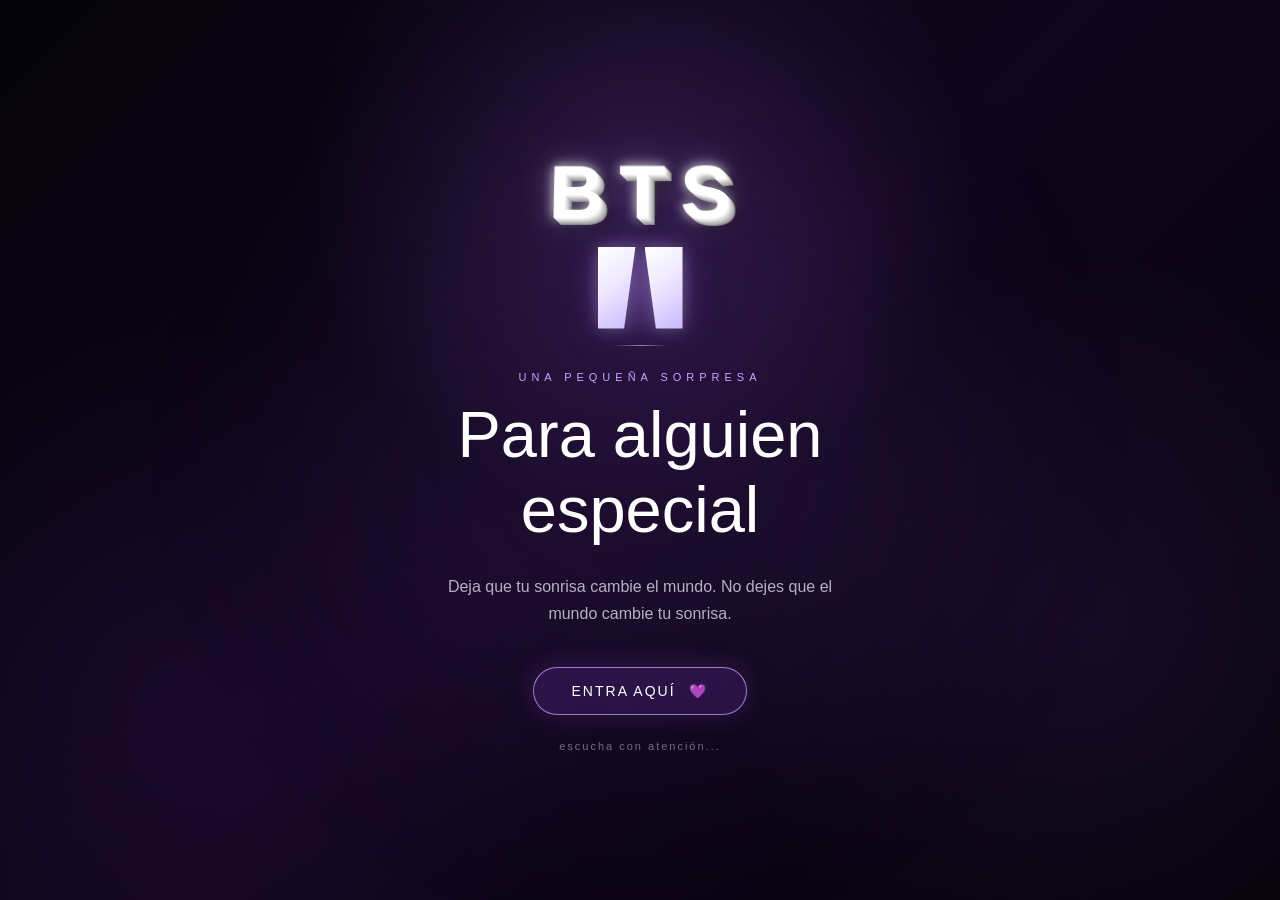
<file: index.html>
<!DOCTYPE html>
<html lang="es">

<head>

    <meta charset="UTF-8">

    <meta
        name="viewport"
        content="width=device-width, initial-scale=1.0">

    <title>Para ti 💜</title>

    <link
        rel="stylesheet"
        href="static/css/estilo.css">

</head>


<body>

    <!-- ================================================= -->
    <!-- PARTICULAS -->
    <!-- ================================================= -->

    <div id="particulas"></div>
    

    <!-- ================================================= -->
    <!-- PRIMERA PÁGINA -->
    <!-- ================================================= -->

    <section
        id="inicio"
        class="inicio">

        <div class="inicio-contenido">

            <div class="bts-logo">
                BTS
            </div>

            <!-- LOGO ESTILIZADO DE BTS -->
            <div class="logo-bts">

                <div class="logo-puerta izquierda-logo"></div>

                <div class="logo-puerta derecha-logo"></div>

            </div>

            <div class="linea-logo"></div>

            <p class="inicio-superior">
                UNA PEQUEÑA SORPRESA
            </p>

            <h1>
                Para alguien<br>
                especial
            </h1>

            <p class="inicio-descripcion">
                Deja que tu sonrisa cambie el mundo. No dejes que el mundo cambie tu sonrisa.
            </p>

            <button id="entrar">

                ENTRA AQUÍ

                <span>
                    💜
                </span>

            </button>

            <p class="hint">
                escucha con atención...
            </p>

        </div>

    </section>


    <!-- ================================================= -->
    <!-- MÚSICA PRIMERA PÁGINA -->
    <!-- ================================================= -->

    <audio
    id="cancion1"
    loop
    preload="auto"
    playsinline>

        <source
            src="static/music/cancion.mp3"
            type="audio/mpeg">

    </audio>


    <!-- ================================================= -->
    <!-- SEGUNDA PÁGINA -->
    <!-- ================================================= -->

    <section
        id="principal"
        class="principal oculto">


        <!-- ================================================= -->
        <!-- BOTÓN VOLVER -->
        <!-- ================================================= -->

        <button
            id="volver"
            aria-label="Volver a la página anterior">

            ← VOLVER

        </button>


        <!-- ================================================= -->
        <!-- FOTOS BTS -->
        <!-- ================================================= -->

        <div class="foto rm">

            <img
                src="static/images/Redmonster.jpg"
                alt="RM">

            <span>
                RM
            </span>

            <div class="corazon">
                💜
            </div>

        </div>


        <div class="foto jin">

            <img
                src="static/images/JIN BTS.jpg"
                alt="Jin">

            <span>
                JIN
            </span>

            <div class="corazon">
                💜
            </div>

        </div>


        <div class="foto suga">

            <img
                src="static/images/SugaBTS.avif"
                alt="Suga">

            <span>
                SUGA
            </span>

            <div class="corazon">
                💜
            </div>

        </div>


        <div class="foto jhope">

            <img
                src="static/images/J HOPE BTS.jpg"
                alt="J-Hope">

            <span>
                J-HOPE
            </span>

            <div class="corazon">
                💜
            </div>

        </div>


        <div class="foto jimin">

            <img
                src="static/images/JiminBTS.jpg"
                alt="Jimin">

            <span>
                JIMIN
            </span>

            <div class="corazon">
                💜
            </div>

        </div>


        <div class="foto jk">

            <img
                src="static/images/Jungkook bts.webp"
                alt="Jungkook">

            <span>
                JUNGKOOK
            </span>

            <div class="corazon">
                💜
            </div>

        </div>


        <!-- ================================================= -->
        <!-- CONTENIDO CENTRAL -->
        <!-- ================================================= -->

        <div class="contenido-central">


            <div class="estrella">
                ✦
            </div>


            <p class="small-title">
                Para ti
            </p>


            <h1>
                FOREVER YOUNG
            </h1>


            <div class="linea"></div>


            <!-- ================================================= -->
            <!-- ROSA -->
            <!-- ================================================= -->

            <div
                class="rosa-contenedor"
                id="rosa">

                <div class="rosa">

                    <div class="petalo petalo-1"></div>
                    <div class="petalo petalo-2"></div>
                    <div class="petalo petalo-3"></div>
                    <div class="petalo petalo-4"></div>
                    <div class="petalo petalo-5"></div>
                    <div class="petalo petalo-6"></div>

                    <div class="petalo petalo-7"></div>
                    <div class="petalo petalo-8"></div>
                    <div class="petalo petalo-9"></div>
                    <div class="petalo petalo-10"></div>

                    <div class="centro-rosa"></div>

                    <div class="tallo-rosa"></div>

                    <div class="hoja hoja-izquierda"></div>
                    <div class="hoja hoja-derecha"></div>

                </div>

            </div>


            <!-- ================================================= -->
            <!-- MENSAJE -->
            <!-- ================================================= -->

            <p class="mensaje">
                <br>
                #nombre #fechacumple o #fechaimportante
            </p>


            <!-- ================================================= -->
            <!-- V ESPECIAL -->
            <!-- ================================================= -->

            <div
                class="v-especial"
                id="vEspecial">


                <div class="v-glow"></div>


                <div class="v-foto">

                    <img
                        id="fotoV"
                        src="static/images/V BTS.jpg"
                        alt="V">

                    <div class="v-corazon">
                        💜
                    </div>

                </div>


                <div class="v-info">

                    <div class="v-letra">
                        V
                    </div>

                    <div class="v-subtitulo">
                        KIM TAEHYUNG
                    </div>

                    <h2>
                        Y obviamente...
                    </h2>

                    <p id="mensajeV">

                        Tenía que estar él.

                    </p>

                    <div class="v-linea"></div>

                    <p class="v-purple">
                        Porque sé que es especial para ti 💜
                    </p>

                </div>

            </div>


            <!-- ================================================= -->
            <!-- MENSAJE FINAL -->
            <!-- ================================================= -->

            <p class="mensaje-final">

                Espero que esta pequeña sorpresa
                te saque aunque sea una sonrisa.

            </p>


            <!-- ================================================= -->
            <!-- MÚSICA -->
            <!-- ================================================= -->

            <div class="musica">

                <div class="disco"></div>

                <div class="musica-texto">

                    <strong>
                        Una canción para ti
                    </strong>

                    <p>
                        escucha mientras ves esto...
                    </p>

                </div>


                <div class="ondas">

                    <i></i>
                    <i></i>
                    <i></i>
                    <i></i>
                    <i></i>

                </div>

            </div>


            <div class="final">
                💜
            </div>


        </div>

    </section>


    <!-- ================================================= -->
    <!-- SEGUNDA CANCIÓN -->
    <!-- ================================================= -->

    <audio
    id="cancion2"
    loop
    preload="auto"
    playsinline>

        <source
            src="static/music/cancion2.mp3"
            type="audio/mpeg">

    </audio>


    <!-- ================================================= -->
    <!-- JAVASCRIPT -->
    <!-- ================================================= -->

    <script
        src="static/js/script.js">
    </script>


</body>

</html>
</file>
<file: static/css/estilo.css>
/* ================================================= */
/* CONFIGURACIÓN GENERAL */
/* ================================================= */

* {
    margin: 0;
    padding: 0;
    box-sizing: border-box;
}

html {
    width: 100%;
    height: 100%;
    overflow: hidden;
}

body {
    font-family:
        "Segoe UI",
        Arial,
        sans-serif;

    background: #05030b;
    color: white;

    width: 100%;
    height: 100%;

    overflow: hidden;
}


/* ================================================= */
/* FONDO */
/* ================================================= */

body::before {

    content: "";

    position: fixed;

    inset: 0;

    background:

        radial-gradient(
            circle at 50% 20%,
            rgba(122, 70, 180, 0.25),
            transparent 35%
        ),

        radial-gradient(
            circle at 15% 80%,
            rgba(80, 30, 130, 0.18),
            transparent 30%
        ),

        radial-gradient(
            circle at 85% 70%,
            rgba(130, 60, 180, 0.12),
            transparent 30%
        ),

        linear-gradient(
            135deg,
            #05030b,
            #10051b,
            #05030b
        );

    z-index: -3;
}


/* ================================================= */
/* PARTICULAS */
/* ================================================= */

#particulas {

    position: fixed;

    inset: 0;

    pointer-events: none;

    z-index: 50;
}


.particula {

    position: absolute;

    color:
        rgba(220, 190, 255, 0.7);

    font-size: 12px;

    animation:
        flotar linear infinite;

    opacity: 0;
}


@keyframes flotar {

    0% {

        transform:
            translateY(100vh)
            scale(0.5);

        opacity: 0;
    }

    15% {

        opacity: 0.8;
    }

    80% {

        opacity: 0.5;
    }

    100% {

        transform:
            translateY(-10vh)
            scale(1);

        opacity: 0;
    }
}


/* ================================================= */
/* PRIMERA PÁGINA */
/* ================================================= */

.inicio {

    width: 100%;
    height: 100vh;

    display: flex;

    align-items: center;
    justify-content: center;

    text-align: center;

    position: relative;

    overflow: hidden;

    transition:
        opacity 0.6s ease,
        transform 0.6s ease;
}


.inicio::before {

    content: "";

    position: absolute;

    width: 600px;
    height: 600px;

    background:
        rgba(126, 68, 190, 0.12);

    filter: blur(100px);

    border-radius: 50%;
}


.inicio-contenido {

    position: relative;

    z-index: 2;

    animation:
        aparecer 1.5s ease;
}


@keyframes aparecer {

    from {

        opacity: 0;

        transform:
            translateY(25px);
    }

    to {

        opacity: 1;

        transform:
            translateY(0);
    }
}


/* ================================================= */
/* SALIDA PRIMERA PÁGINA */
/* ================================================= */

.inicio.salida {

    opacity: 0;

    transform:
        scale(1.08)
        translateY(-20px);

    pointer-events: none;
}


/* ================================================= */
/* ENTRADA INICIAL */
/* ================================================= */

.entrada-inicio {

    animation:
        aparecerInicio 0.7s ease forwards;
}


@keyframes aparecerInicio {

    from {

        opacity: 0;

        transform:
            scale(0.96);
    }

    to {

        opacity: 1;

        transform:
            scale(1);
    }
}


/* ================================================= */
/* LOGO BTS */
/* ================================================= */

/* ================================================= */
/* BTS 3D - PRIMERA PÁGINA */
/* ================================================= */

.bts-logo {

    font-size:
        clamp(52px, 7vw, 76px);

    font-weight: 900;

    letter-spacing: 15px;

    margin-left: 15px;

    margin-bottom: 5px;

    color: #ffffff;

    position: relative;

    /* Efecto de profundidad 3D */
    text-shadow:

        1px 1px 0 #f5f5f5,

        2px 2px 0 #e8e8e8,

        3px 3px 0 #d8d8d8,

        4px 4px 0 #c8c8c8,

        5px 5px 0 #b8b8b8,

        6px 6px 0 #a8a8a8,

        7px 7px 0 #909090,

        9px 9px 15px
        rgba(0, 0, 0, 0.55),

        0 0 12px
        rgba(255, 255, 255, 0.9),

        0 0 30px
        rgba(220, 200, 255, 0.45);

    transform:
        perspective(600px)
        rotateX(8deg);

    animation:
        BTS3D 4s ease-in-out infinite;
}


@keyframes BTS3D {

    0% {

        transform:
            perspective(600px)
            rotateX(8deg)
            rotateY(-2deg)
            translateY(0);
    }

    50% {

        transform:
            perspective(600px)
            rotateX(8deg)
            rotateY(2deg)
            translateY(-3px);
    }

    100% {

        transform:
            perspective(600px)
            rotateX(8deg)
            rotateY(-2deg)
            translateY(0);
    }
}


.purple-heart {

    font-size:
        clamp(38px, 5vw, 48px);

    animation:
        latido 1.5s infinite;
}


@keyframes latido {

    0%,
    100% {

        transform:
            scale(1);
    }

    50% {

        transform:
            scale(1.18);
    }
}


.inicio-superior {

    font-size: 11px;

    letter-spacing: 5px;

    color: #c9a5ff;

    margin-top: 20px;

    margin-bottom: 15px;
}


.inicio h1 {

    font-size:
        clamp(38px, 6vw, 65px);

    font-weight: 300;

    line-height: 1.15;
}


.inicio-descripcion {

    max-width: 450px;

    margin: 25px auto;

    padding: 0 10px;

    color: #b9afc5;

    line-height: 1.7;
}


#entrar {

    margin-top: 15px;

    padding: 15px 38px;

    border:
        1px solid
        rgba(211, 170, 255, 0.7);

    border-radius: 50px;

    background:
        rgba(110, 55, 170, 0.25);

    color: white;

    font-size: 14px;

    letter-spacing: 2px;

    cursor: pointer;

    transition:
        0.4s;

    box-shadow:
        0 0 25px
        rgba(137, 72, 204, 0.25);
}


#entrar:hover {

    background:
        rgba(145, 75, 210, 0.45);

    transform:
        translateY(-4px);

    box-shadow:
        0 0 40px
        rgba(170, 100, 255, 0.45);
}


#entrar span {

    margin-left: 8px;
}


.hint {

    margin-top: 25px;

    font-size: 11px;

    color: #766d80;

    letter-spacing: 2px;
}


/* ================================================= */
/* SEGUNDA PÁGINA */
/* ================================================= */

.principal {

    width: 100%;

    height: 100vh;

    min-height: 100vh;

    position: relative;

    padding:
        15px 20px;

    display: flex;

    justify-content: center;

    align-items: center;

    opacity: 1;

    overflow: hidden;
}


.oculto {

    display: none !important;
}


/* ================================================= */
/* ENTRADA CINEMATOGRÁFICA */
/* ================================================= */

.principal.entrada {

    animation:
        entradaPrincipal 1.2s ease forwards;
}


@keyframes entradaPrincipal {

    0% {

        opacity: 0;

        transform:
            scale(1.06);
    }

    40% {

        opacity: 0.35;
    }

    100% {

        opacity: 1;

        transform:
            scale(1);
    }
}


/* ================================================= */
/* BOTÓN VOLVER */
/* ================================================= */

#volver {

    position: absolute;

    top: 22px;

    left: 25px;

    z-index: 20;

    padding:
        9px 17px;

    border:
        1px solid
        rgba(190, 140, 240, 0.45);

    border-radius: 30px;

    background:
        rgba(70, 35, 90, 0.22);

    color:
        rgba(225, 210, 240, 0.85);

    font-size: 10px;

    letter-spacing: 2px;

    cursor: pointer;

    backdrop-filter:
        blur(10px);

    transition:
        all 0.35s ease;
}


#volver:hover {

    color: white;

    background:
        rgba(130, 65, 180, 0.35);

    border-color:
        rgba(210, 170, 255, 0.75);

    transform:
        translateX(-3px);

    box-shadow:
        0 0 25px
        rgba(170, 100, 240, 0.3);
}


.principal.salida {

    animation:
        salidaPrincipal 0.65s ease forwards;
}


@keyframes salidaPrincipal {

    from {

        opacity: 1;

        transform:
            scale(1);
    }

    to {

        opacity: 0;

        transform:
            scale(1.05);
    }
}


/* ================================================= */
/* CONTENIDO CENTRAL */
/* ================================================= */

.contenido-central {

    width:
        min(700px, 100%);

    max-height: 100vh;

    text-align: center;

    position: relative;

    z-index: 5;

    display: flex;

    flex-direction: column;

    align-items: center;

    justify-content: center;
}


.estrella {

    color: #d9b7ff;

    font-size: 25px;

    animation:
        brillo 2s infinite;
}


@keyframes brillo {

    0%,
    100% {

        opacity: 0.5;

        transform:
            scale(1);
    }

    50% {

        opacity: 1;

        transform:
            scale(1.3);
    }
}


.small-title {

    margin-top: 5px;

    font-size: 10px;

    letter-spacing: 5px;

    color: #a982d4;
}


.contenido-central > h1 {

    font-size:
        clamp(35px, 5vw, 58px);

    font-weight: 300;

    margin-top: 5px;
}


.linea {

    width: 70px;

    height: 1px;

    background: #9d68ca;

    margin:
        12px auto;
}


/* ================================================= */
/* FOTOS BTS */
/* ================================================= */

.foto {

    position: absolute;

    width: 160px;

    text-align: center;

    opacity: 0;

    animation:
        fotoEntrada 1.2s ease forwards;

    z-index: 4;
}


.foto img {

    width: 150px;

    height: 150px;

    object-fit: cover;

    border-radius: 50%;

    border:
        3px solid
        rgba(190, 140, 240, 0.8);

    padding: 4px;

    background: #10071b;

    box-shadow:

        0 0 20px
        rgba(145, 75, 210, 0.35),

        0 0 45px
        rgba(145, 75, 210, 0.15);

    transition:
        all 0.5s ease;
}


.foto:hover img {

    transform:
        scale(1.12)
        rotate(2deg);

    box-shadow:

        0 0 30px
        rgba(190, 120, 255, 0.7),

        0 0 70px
        rgba(150, 70, 220, 0.35);
}


.foto span {

    display: block;

    margin-top: 7px;

    font-size: 11px;

    letter-spacing: 2px;

    color: #c7b4d8;
}


.corazon {

    position: absolute;

    right: 2px;

    top: -10px;

    font-size: 23px;

    z-index: 2;

    animation:
        corazonFlota 2s
        ease-in-out infinite;
}


@keyframes corazonFlota {

    0%,
    100% {

        transform:
            translateY(0);
    }

    50% {

        transform:
            translateY(-7px);
    }
}


@keyframes fotoEntrada {

    from {

        opacity: 0;

        transform:
            scale(0.5);
    }

    to {

        opacity: 1;

        transform:
            scale(1);
    }
}


/* ================================================= */
/* POSICIONES */
/* ================================================= */

.rm {

    left: 3%;

    top: 6%;

    animation-delay:
        0.2s;
}


.jin {

    right: 3%;

    top: 6%;

    animation-delay:
        0.4s;
}


.suga {

    left: 2%;

    top: 41%;

    animation-delay:
        0.6s;
}


.jhope {

    right: 2%;

    top: 41%;

    animation-delay:
        0.8s;
}


.jimin {

    left: 6%;

    bottom: 5%;

    animation-delay:
        1s;
}


.jk {

    right: 6%;

    bottom: 5%;

    animation-delay:
        1.2s;
}


/* ================================================= */
/* ROSA 3D */
/* ================================================= */

.rosa-contenedor {

    position: relative;

    width: 280px;

    height: 300px;

    margin:
        0 auto;

    perspective:
        1000px;

    flex-shrink: 1;

    cursor: pointer;
}


.rosa {

    position: absolute;

    width: 210px;

    height: 210px;

    left: 35px;

    top: 0;

    transform-style:
        preserve-3d;

    animation:

        aparecerRosa
        1.4s ease forwards,

        respirarRosa
        4s ease-in-out
        1.4s infinite;

    transition:
        filter 0.4s ease;
}


/* Cuando el mouse está sobre la rosa */

.rosa-contenedor:hover .rosa {

    filter:
        drop-shadow(
            0 0 20px
            rgba(205, 145, 255, 0.55)
        );
}


@keyframes aparecerRosa {

    from {

        opacity: 0;

        transform:
            scale(0.15)
            rotateX(40deg)
            rotateZ(-15deg);
    }

    to {

        opacity: 1;

        transform:
            scale(1)
            rotateX(0)
            rotateZ(0);
    }
}


@keyframes respirarRosa {

    0%,
    100% {

        transform:
            scale(1)
            rotateZ(0deg);
    }

    50% {

        transform:
            scale(1.05)
            rotateZ(2deg);
    }
}


/* ================================================= */
/* PÉTALOS */
/* ================================================= */

.petalo {

    position: absolute;

    width: 105px;

    height: 140px;

    left: 52px;

    top: 30px;

    border-radius:
        55% 45%
        55% 45%;

    background:

        radial-gradient(
            ellipse at 35% 25%,
            #f0ceff 0%,
            #d18af5 25%,
            #a54ed3 55%,
            #68258c 78%,
            #351047 100%
        );

    box-shadow:

        inset -10px -12px 20px
        rgba(40, 10, 60, 0.4),

        inset 10px 8px 17px
        rgba(255, 225, 255, 0.18),

        0 10px 25px
        rgba(65, 15, 90, 0.4);

    transform-origin:
        bottom center;

    transition:
        transform 0.5s ease;
}


.petalo-1 {

    transform:
        rotate(-48deg)
        translateY(-12px);
}


.petalo-2 {

    transform:
        rotate(48deg)
        translateY(-12px);
}


.petalo-3 {

    transform:
        rotate(-78deg)
        translateY(-3px);
}


.petalo-4 {

    transform:
        rotate(78deg)
        translateY(-3px);
}


.petalo-5 {

    transform:
        rotate(-112deg)
        translateY(8px);
}


.petalo-6 {

    transform:
        rotate(112deg)
        translateY(8px);
}


.petalo-7 {

    width: 90px;

    height: 120px;

    left: 60px;

    top: 42px;

    transform:
        rotate(-27deg);
}


.petalo-8 {

    width: 90px;

    height: 120px;

    left: 60px;

    top: 42px;

    transform:
        rotate(27deg);
}


.petalo-9 {

    width: 78px;

    height: 105px;

    left: 66px;

    top: 50px;

    transform:
        rotate(-8deg);
}


.petalo-10 {

    width: 68px;

    height: 92px;

    left: 71px;

    top: 57px;

    transform:
        rotate(10deg);
}


/* ================================================= */
/* CENTRO ROSA */
/* ================================================= */

.centro-rosa {

    position: absolute;

    width: 58px;

    height: 75px;

    left: 76px;

    top: 72px;

    border-radius:
        50% 45%
        55% 40%;

    background:

        radial-gradient(
            circle at 35% 30%,
            #f4d8ff,
            #b95cdb 42%,
            #681d8b 75%,
            #351047 100%
        );

    transform:
        rotate(-15deg);

    box-shadow:

        inset -8px -9px 14px
        rgba(50, 10, 70, 0.45),

        0 0 25px
        rgba(190, 110, 240, 0.45);

    z-index: 10;
}


/* ================================================= */
/* TALLO */
/* ================================================= */

.tallo-rosa {

    position: absolute;

    width: 11px;

    height: 145px;

    left: 134px;

    top: 165px;

    background:

        linear-gradient(
            90deg,
            #143b27,
            #60945c,
            #245a35
        );

    border-radius: 10px;

    transform:
        rotate(4deg);

    box-shadow:
        4px 0 10px
        rgba(0, 0, 0, 0.3);
}


/* ================================================= */
/* HOJAS */
/* ================================================= */

.hoja {

    position: absolute;

    width: 75px;

    height: 38px;

    background:

        linear-gradient(
            135deg,
            #79ae70,
            #285c38
        );

    border-radius:
        100% 0 100% 0;

    box-shadow:

        inset -6px -6px 9px
        rgba(10, 40, 20, 0.3);
}


.hoja-izquierda {

    left: 58px;

    top: 235px;

    transform:
        rotate(25deg);
}


.hoja-derecha {

    right: 42px;

    top: 250px;

    transform:
        rotate(-20deg)
        scaleX(-1);
}


/* ================================================= */
/* MENSAJES */
/* ================================================= */

.mensaje {

    color: #c4bacd;

    font-size: 14px;

    line-height: 1.6;

    margin:
        8px auto;

    max-width: 530px;
}


.mensaje-final {

    color: #d5c6dc;

    font-size: 14px;

    line-height: 1.6;

    margin:
        12px auto 8px;

    max-width: 450px;
}


/* ================================================= */
/* V ESPECIAL */
/* ================================================= */

.v-especial {

    position: relative;

    margin:
        15px auto;

    max-width: 600px;

    padding: 18px;

    display: flex;

    align-items: center;

    gap: 20px;

    text-align: left;

    border:
        1px solid
        rgba(172, 112, 220, 0.4);

    border-radius: 25px;

    background:
        rgba(70, 35, 90, 0.2);

    overflow: hidden;

    box-shadow:
        0 0 45px
        rgba(130, 60, 180, 0.15);

    cursor: pointer;

    transition:
        transform 0.4s ease,
        box-shadow 0.4s ease;
}


.v-especial:hover {

    transform:
        translateY(-4px);

    box-shadow:
        0 0 55px
        rgba(155, 85, 220, 0.3);
}


.v-glow {

    position: absolute;

    width: 230px;

    height: 230px;

    background:
        rgba(155, 85, 220, 0.25);

    filter:
        blur(70px);

    right: -60px;

    top: -60px;

    animation:
        vGlow 3s
        ease-in-out infinite;
}


@keyframes vGlow {

    0%,
    100% {

        opacity: 0.4;

        transform:
            scale(1);
    }

    50% {

        opacity: 0.9;

        transform:
            scale(1.3);
    }
}


.v-foto {

    position: relative;

    flex-shrink: 0;
}


.v-foto img {

    width: 145px;

    height: 175px;

    object-fit: cover;

    border-radius: 20px;

    border:
        2px solid #b87ee8;

    padding: 4px;

    box-shadow:

        0 0 25px
        rgba(177, 102, 237, 0.45),

        0 0 60px
        rgba(133, 67, 184, 0.25);

    animation:
        vFoto 3s
        ease-in-out infinite;

    transition:
        all 0.5s ease;
}


.v-foto img:hover {

    filter:
        brightness(1.12);

}


.v-foto img.v-click {

    transform:
        scale(1.08);

    box-shadow:

        0 0 35px
        rgba(215, 165, 255, 0.9),

        0 0 80px
        rgba(160, 90, 230, 0.5);
}


@keyframes vFoto {

    0%,
    100% {

        transform:
            translateY(0);
    }

    50% {

        transform:
            translateY(-6px);
    }
}


.v-corazon {

    position: absolute;

    bottom: -13px;

    right: -13px;

    font-size: 35px;

    animation:
        latido 1.5s infinite;
}


.v-info {

    position: relative;

    z-index: 2;
}


.v-letra {

    font-size: 50px;

    font-weight: 200;

    color: #d6adff;
}


.v-subtitulo {

    color: #a77bc9;

    font-size: 9px;

    letter-spacing: 4px;
}


.v-info h2 {

    font-size: 25px;

    font-weight: 400;

    margin:
        5px 0 10px;
}


.v-info > p {

    color: #bdb1c5;

    font-size: 12px;

    line-height: 1.6;
}


.v-linea {

    width: 50px;

    height: 1px;

    background: #9d68ca;

    margin:
        12px 0;
}


.v-purple {

    font-size: 11px;

    color: #d4b0f6;

    letter-spacing: 2px;
}


/* ================================================= */
/* MÚSICA */
/* ================================================= */

.musica {

    max-width: 480px;

    margin:
        10px auto;

    padding:
        10px 18px;

    display: flex;

    align-items: center;

    gap: 15px;

    text-align: left;

    border:
        1px solid
        rgba(170, 120, 205, 0.25);

    border-radius: 60px;

    background:
        rgba(255, 255, 255, 0.035);

    backdrop-filter:
        blur(10px);
}


.disco {

    width: 45px;

    height: 45px;

    border-radius: 50%;

    display: flex;

    align-items: center;

    justify-content: center;

    background:

        radial-gradient(
            circle,
            #a873d0 0 15%,
            #25132f 16% 40%,
            #0e0812 41%
        );

    animation:
        girar 4s
        linear infinite;

    box-shadow:
        0 0 20px
        rgba(160, 100, 210, 0.4);
}


@keyframes girar {

    to {

        transform:
            rotate(360deg);
    }
}


.musica-texto {

    flex: 1;
}


.musica strong {

    font-size: 13px;

    font-weight: 400;
}


.musica p {

    margin-top: 4px;

    font-size: 10px;

    color: #a891b5;
}


.ondas {

    display: flex;

    align-items: center;

    gap: 3px;

    height: 25px;
}


.ondas i {

    display: block;

    width: 3px;

    height: 8px;

    background: #b57de0;

    border-radius: 3px;

    animation:
        onda 1s
        ease-in-out infinite;
}


.ondas i:nth-child(2) {

    animation-delay:
        0.15s;
}


.ondas i:nth-child(3) {

    animation-delay:
        0.3s;
}


.ondas i:nth-child(4) {

    animation-delay:
        0.45s;
}


.ondas i:nth-child(5) {

    animation-delay:
        0.6s;
}


@keyframes onda {

    50% {

        height: 22px;
    }
}


/* ================================================= */
/* FINAL */
/* ================================================= */

.final {

    margin-top: 8px;

    font-size: 17px;

    color: #d4b1ef;

    letter-spacing: 3px;

    animation:
        brillo 2s infinite;
}


/* ================================================= */
/* PANTALLAS MEDIANAS */
/* ================================================= */

@media (max-width: 1100px) {

    .foto {

        width: 135px;
    }

    .foto img {

        width: 125px;

        height: 125px;
    }

    .rm {

        left: 1%;

        top: 6%;
    }

    .jin {

        right: 1%;

        top: 6%;
    }

    .suga {

        left: 0.5%;

        top: 41%;
    }

    .jhope {

        right: 0.5%;

        top: 41%;
    }

    .jimin {

        left: 3%;

        bottom: 5%;
    }

    .jk {

        right: 3%;

        bottom: 5%;
    }
}


/* ================================================= */
/* PANTALLAS BAJAS */
/* ================================================= */

@media (max-height: 800px) {

    .principal {

        padding:
            8px 15px;
    }


    #volver {

        top: 15px;

        left: 15px;
    }


    .contenido-central > h1 {

        font-size: 42px;

        margin-top: 2px;
    }


    .linea {

        margin:
            7px auto;
    }


    .rosa-contenedor {

        transform:
            scale(0.72);

        margin:
            -40px auto
            -50px;
    }


    .mensaje {

        font-size: 12px;

        margin:
            5px auto;

        line-height: 1.4;
    }


    .v-especial {

        margin:
            8px auto;

        padding:
            12px;
    }


    .v-foto img {

        width: 120px;

        height: 145px;
    }


    .v-info h2 {

        font-size: 21px;
    }


    .v-info > p {

        font-size: 10px;
    }


    .musica {

        margin:
            6px auto;
    }


    .mensaje-final {

        font-size: 12px;

        margin:
            6px auto;
    }


    .final {

        margin-top: 3px;

        font-size: 15px;
    }
}


/* ================================================= */
/* PANTALLAS MUY BAJAS */
/* ================================================= */

@media (max-height: 680px) {

    .foto {

        width: 115px;
    }


    .foto img {

        width: 105px;

        height: 105px;
    }


    .foto span {

        font-size: 9px;
    }


    .rosa-contenedor {

        transform:
            scale(0.55);

        margin:
            -65px auto
            -75px;
    }


    .v-especial {

        margin:
            5px auto;

        padding:
            8px 12px;
    }


    .v-foto img {

        width: 100px;

        height: 120px;
    }


    .v-info h2 {

        font-size: 18px;
    }


    .v-info > p {

        font-size: 9px;

        line-height: 1.4;
    }


    .musica {

        padding:
            7px 12px;

        margin:
            4px auto;
    }


    .disco {

        width: 38px;

        height: 38px;
    }


    .final {

        font-size: 13px;
    }
}


/* ================================================= */
/* CELULAR */
/* ================================================= */

@media (max-width: 650px) {

    .principal {

        width: 100%;

        height: 100vh;

        min-height: 100vh;

        padding:
            5px;

        overflow: hidden;
    }


    #volver {

        top: 10px;

        left: 10px;

        padding:
            7px 12px;

        font-size: 8px;
    }


    .contenido-central {

        width: 100%;

        height: 100vh;

        justify-content:
            center;

        margin-top: 0;
    }


    .contenido-central > h1 {

        font-size: 27px;
    }


    .small-title {

        font-size: 8px;

        letter-spacing: 3px;
    }


    .estrella {

        font-size: 19px;
    }


    .linea {

        width: 50px;

        margin:
            5px auto;
    }


    /* MIEMBROS */

    .foto {

        width: 90px;
    }


    .foto img {

        width: 80px;

        height: 80px;

        border-width: 2px;

        padding: 3px;
    }


    .foto span {

        font-size: 7px;

        margin-top: 4px;
    }


    .corazon {

        font-size: 17px;

        right: 0;

        top: -8px;
    }


    .rm {

        left: 1%;

        top: 2%;
    }


    .jin {

        right: 1%;

        top: 2%;
    }


    .suga {

        left: 0;

        top: 31%;
    }


    .jhope {

        right: 0;

        top: 31%;
    }


    .jimin {

        left: 2%;

        bottom: 3%;
    }


    .jk {

        right: 2%;

        bottom: 3%;
    }


    /* ROSA */

    .rosa-contenedor {

        transform:
            scale(0.58);

        margin:
            -65px auto
            -70px;
    }


    /* V */

    .v-especial {

        flex-direction: column;

        text-align: center;

        padding:
            10px;

        gap: 5px;

        margin:
            5px auto;

        max-width: 260px;
    }


    .v-foto img {

        width: 95px;

        height: 115px;
    }


    .v-info {

        text-align: center;
    }


    .v-letra {

        font-size: 35px;
    }


    .v-info h2 {

        font-size: 18px;

        margin:
            2px 0 5px;
    }


    .v-info > p {

        font-size: 9px;

        line-height: 1.4;
    }


    .v-linea {

        margin:
            6px auto;
    }


    .v-purple {

        font-size: 8px;
    }


    /* MÚSICA */

    .musica {

        max-width: 260px;

        padding:
            7px 12px;

        gap: 8px;

        margin:
            5px auto;
    }


    .disco {

        width: 35px;

        height: 35px;
    }


    .musica strong {

        font-size: 10px;
    }


    .musica p {

        font-size: 8px;
    }


    .mensaje {

        font-size: 10px;

        line-height: 1.4;

        margin:
            3px auto;
    }


    .mensaje-final {

        font-size: 10px;

        line-height: 1.4;

        margin:
            4px auto;
    }


    .final {

        margin-top: 2px;

        font-size: 12px;
    }
}


/* ================================================= */
/* CELULAR PEQUEÑO */
/* ================================================= */

@media (max-width: 430px) {

    .inicio h1 {

        font-size: 34px;
    }


    .inicio-descripcion {

        padding:
            0 25px;

        font-size: 13px;
    }


    .bts-logo {

    font-size: 48px;

    letter-spacing: 10px;

    margin-left: 10px;

    margin-bottom: 5px;
}


    .foto {

        width: 78px;
    }


    .foto img {

        width: 70px;

        height: 70px;
    }


    .foto span {

        font-size: 6px;
    }


    .rm {

        left: 1%;

        top: 2%;
    }


    .jin {

        right: 1%;

        top: 2%;
    }


    .suga {

        left: 0;

        top: 30%;
    }


    .jhope {

        right: 0;

        top: 30%;
    }


    .jimin {

        left: 1%;

        bottom: 2%;
    }


    .jk {

        right: 1%;

        bottom: 2%;
    }


    .rosa-contenedor {

        transform:
            scale(0.48);

        margin:
            -75px auto
            -85px;
    }


    .v-especial {

        max-width: 230px;

        padding:
            7px;
    }


    .v-foto img {

        width: 80px;

        height: 95px;
    }


    .v-info h2 {

        font-size: 16px;
    }


    .v-info > p {

        font-size: 8px;
    }


    .musica {

        max-width: 230px;

        padding:
            6px 10px;
    }


    .mensaje {

        font-size: 9px;
    }


    .mensaje-final {

        font-size: 9px;
    }


    .final {

        font-size: 11px;

        letter-spacing: 2px;
    }
}
/* =========================================================
   LOGO BTS - PRIMERA PÁGINA
========================================================= */

.logo-bts {
    width: 105px;
    height: 95px;

    margin: 5px auto 10px;

    display: flex;
    justify-content: center;
    align-items: center;

    gap: 9px;

    position: relative;

    filter:
        drop-shadow(0 0 8px rgba(255, 255, 255, 0.25))
        drop-shadow(0 0 18px rgba(150, 100, 255, 0.25));
}


/* Cada mitad del logo */

.logo-puerta {
    width: 38px;
    height: 82px;

    background: linear-gradient(
        145deg,
        #ffffff 0%,
        #eee8ff 45%,
        #c9b8ff 100%
    );

    position: relative;

    transition: 0.4s ease;
}


/* Parte izquierda */

.izquierda-logo {
    clip-path: polygon(
        0 0,
        100% 0,
        70% 100%,
        0 100%
    );
}


/* Parte derecha */

.derecha-logo {
    clip-path: polygon(
        0 0,
        100% 0,
        100% 100%,
        30% 100%
    );
}


/* Brillo del logo */

.logo-bts::after {
    content: "";

    position: absolute;

    width: 125px;
    height: 125px;

    border-radius: 50%;

    background: radial-gradient(
        circle,
        rgba(174, 135, 255, 0.16),
        transparent 65%
    );

    z-index: -1;

    animation: brilloLogo 3s ease-in-out infinite;
}


@keyframes brilloLogo {

    0%,
    100% {
        transform: scale(0.9);
        opacity: 0.5;
    }

    50% {
        transform: scale(1.15);
        opacity: 1;
    }

}


/* Línea debajo del logo */

.linea-logo {
    width: 55px;
    height: 1px;

    margin: 0 auto 25px;

    background: linear-gradient(
        to right,
        transparent,
        rgba(255, 255, 255, 0.7),
        transparent
    );

    opacity: 0.7;
}
</file>
